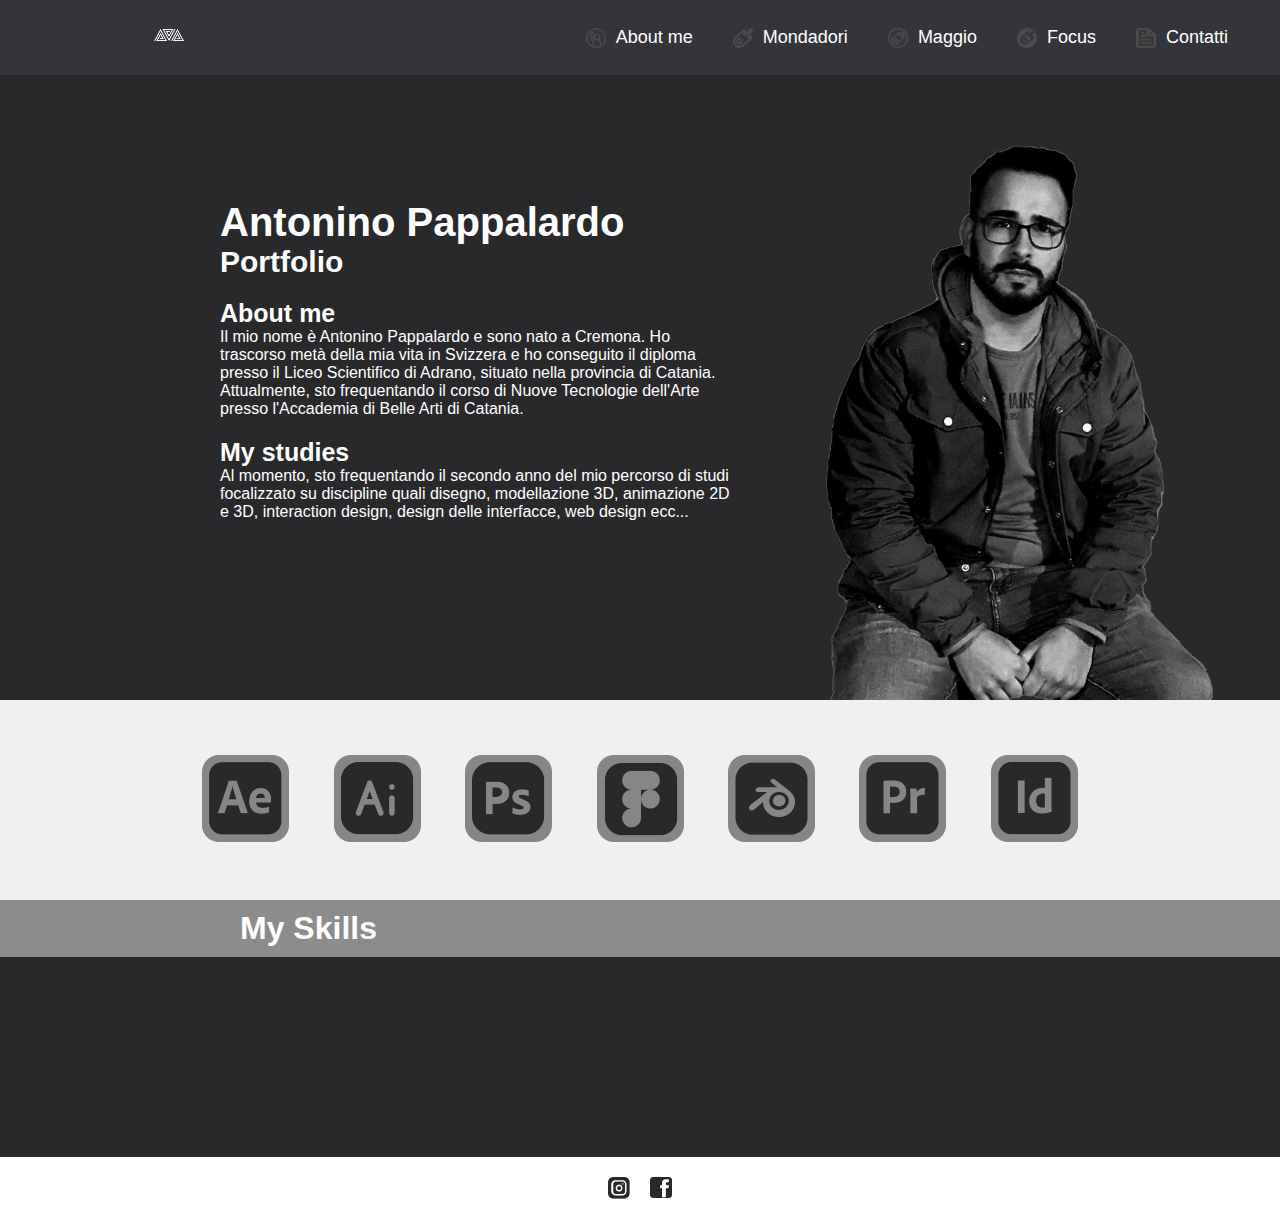
<file: index.html>
<!DOCTYPE html>
<html lang="en">

<head>

    <title>Portfolio</title>
    <meta name="viewport" content="width=device-width, initial-scale=1.0">
    <link rel="stylesheet" href="style.css">
    <style type="text/css">
        @font-face{
            font-family:"helvetica";
            src:url("https://candyfonts.com/wp-data/2018/10/26/11538/HELR45W.ttf") format("woff"),
            url("https://candyfonts.com/wp-data/2018/10/26/11538/HELR45W.ttf") format("opentype"),
            url("https://candyfonts.com/wp-data/2018/10/26/11538/HELR45W.ttf") format("truetype");
        }
    </style>

</head>

<body>
    <input type="checkbox" id="toggle">
    <nav>
        <a href="index.html" class="navbar-brand menu-logo"></a>
        <label class="navbar-toggler" for="toggle">
            <span class="bar"></span>
            <span class="bar"></span>
            <span class="bar"></span>
        </label>
        <ul class="nav-list">
            <li class="nav-item">
                <img src="img/1.png" alt="About" class="nav-icon">
                <a class="nav-link">About me</a>
            </li>
            <li class="nav-item">
                <img src="img/2.png" alt="Mondadori" class="nav-icon">
                <a class="nav-link" href="mondadori.html">Mondadori</a>
            </li>
            <li class="nav-item">
                <img src="img/3.png" alt="Maggio" class="nav-icon">
                <a class="nav-link" href="maggio.html">Maggio</a>
            </li>
            <li class="nav-item">
                <img src="img/4.png" alt="Focus" class="nav-icon">
                <a class="nav-link" href="focus.html">Focus</a>
            </li>
            <li class="nav-item">
                <img src="img/5.png" alt="Contatti" class="nav-icon">
                <a class="nav-link" href="contatti.html">Contatti</a>
            </li>
        </ul>
    </nav>
    <div class="container">
        <div class="left-section">
            <h1 id="testoh1">Antonino Pappalardo</h1>
            <h2 id="portfolio">Portfolio</h2>
            <h3>About me</h3>
            <p>Il mio nome è Antonino Pappalardo e sono nato a Cremona. Ho trascorso metà della mia vita in Svizzera e
                ho conseguito il diploma presso il Liceo Scientifico di Adrano, situato nella provincia di Catania.
                Attualmente, sto frequentando il corso di Nuove Tecnologie dell'Arte presso l'Accademia di Belle Arti di
                Catania.</p>
            <h3>My studies</h3>
            <p>Al momento, sto frequentando il secondo anno del mio percorso di studi focalizzato su discipline quali
                disegno, modellazione 3D, animazione 2D e 3D, interaction design, design delle interfacce, web design
                ecc...</p>
        </div>
        <div class="right-section">
            <img src="img/ninovuoto.png" alt="Nino">
        </div>
    </div>
    <div class="skills-overlay">
        <h1 id="spostato">My Skills</h1>
    </div>
    <div class="overlay">
        <div class="overlay-content">
            <div class="image-container">
                <img src="img/ae.png" alt="Image 1" class="overlay-image">
                <img src="img/ai.png" alt="Image 2" class="overlay-image">
                <img src="img/ps.png" alt="Image 1" class="overlay-image">
                <img src="img/figma.png" alt="Image 2" class="overlay-image">
                <img src="img/blender.png" alt="Image 1" class="overlay-image">
                <img src="img/pr.png" alt="Image 2" class="overlay-image">
                <img src="img/id.png" alt="Image 2" class="overlay-image">
            </div>
        </div>
    </div>
    <footer>
        <div class="footer-logos">
            <a href="https://www.instagram.com/_nino.99?igsh=dXk4dzZtdG5ha2Fj" class="footer-logo">
                <img src="img/insta.png" alt="Logo 1">
            </a>
            <a href="https://www.facebook.com/profile.php?id=100001305835953" class="footer-logo">
                <img src="img/face.png" alt="Logo 2">
            </a>
        </div>
    </footer>
</body>

</html>
</file>
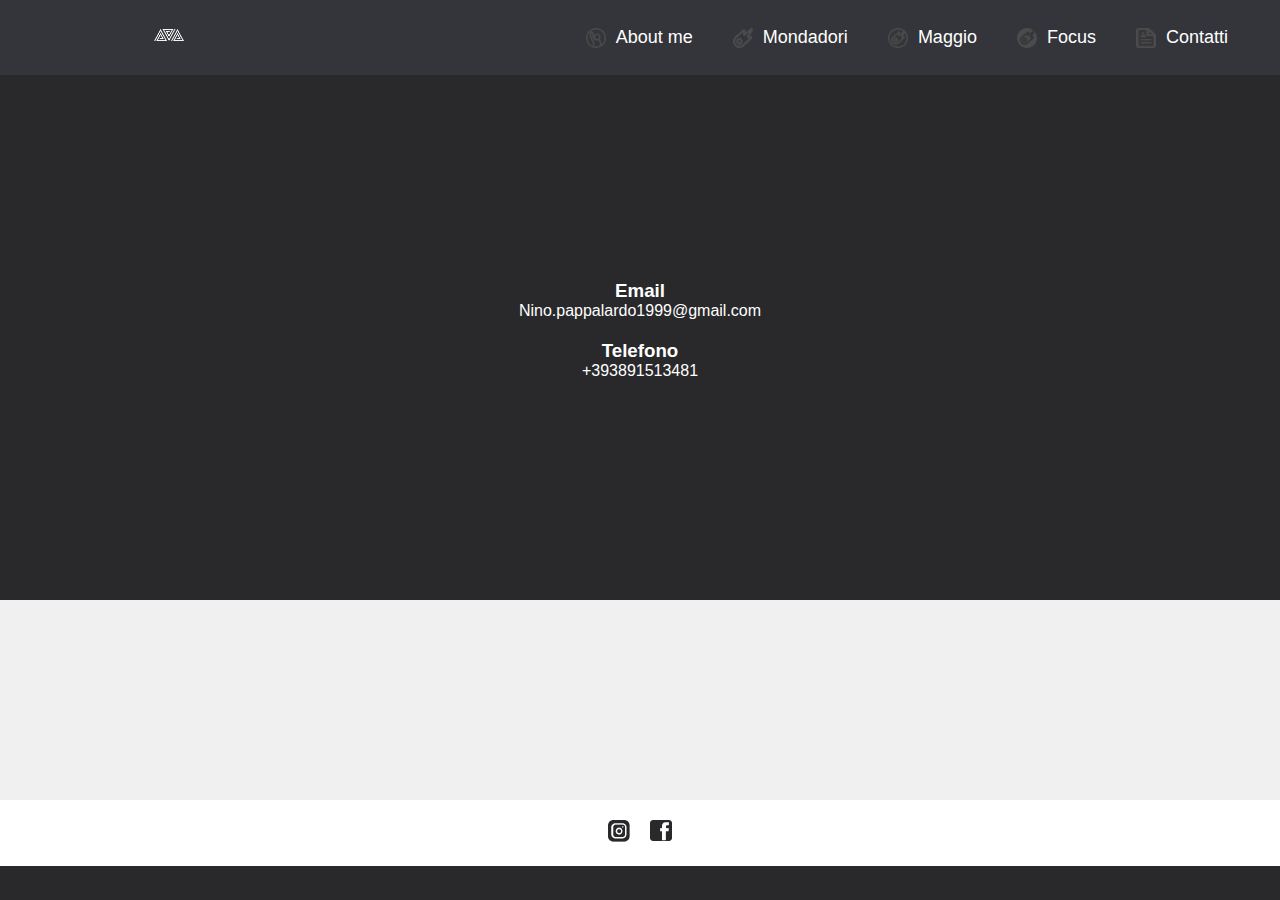
<file: contatti.html>
<!DOCTYPE html>
<html lang="en">

<head>

    <title>Portfolio</title>
    <meta name="viewport" content="width=device-width, initial-scale=1.0">
    <link rel="stylesheet" href="contatti.css">
    <style type="text/css">
        @font-face{
            font-family:"helvetica";
            src:url("https://candyfonts.com/wp-data/2018/10/26/11538/HELR45W.ttf") format("woff"),
            url("https://candyfonts.com/wp-data/2018/10/26/11538/HELR45W.ttf") format("opentype"),
            url("https://candyfonts.com/wp-data/2018/10/26/11538/HELR45W.ttf") format("truetype");
        }
    </style>
</head>

<body>

    <input type="checkbox" id="toggle">

    <nav>

        <a href="index.html" class="navbar-brand menu-logo"></a>
        <label class="navbar-toggler" for="toggle">
            <span class="bar"></span>
            <span class="bar"></span>
            <span class="bar"></span>
        </label>

        <ul class="nav-list">
            <li class="nav-item">
                <img src="img/1.png" alt="About" class="nav-icon">
                <a class="nav-link" href="index.html">About me</a>
            </li>
            <li class="nav-item">
                <img src="img/2.png" alt="Mondadori" class="nav-icon">
                <a class="nav-link" href="mondadori.html">Mondadori</a>
            </li>
            <li class="nav-item">
                <img src="img/3.png" alt="Maggio" class="nav-icon">
                <a class="nav-link" href="maggio.html">Maggio</a>
            </li>
            <li class="nav-item">
                <img src="img/4.png" alt="Focus" class="nav-icon">
                <a class="nav-link" href="focus.html">Focus</a>
            </li>
            <li class="nav-item">
                <img src="img/5.png" alt="Contatti" class="nav-icon">
                <a class="nav-link">Contatti</a>
            </li>
        </ul>

    </nav>

    <div class="container4">
        <div class="sezionetesto">
            <h3>Email</h3>
            <p>Nino.pappalardo1999@gmail.com</p>
            <h3>Telefono</h3>
            <p>+393891513481</p>
            <!--  <p>© 2024 Tutti i diritti riservati</p> -->
        </div>
    </div>

    <div class="overlay">

        <div class="overlay-content">
             <!--  Elementi non necessari -->
        </div>
    </div>
    <footer>

        <div class="footer-logos">
            <a href="https://www.instagram.com/_nino.99?igsh=dXk4dzZtdG5ha2Fj" class="footer-logo">
                <img src="img/insta.png" alt="Logo 1">
            </a>
            <a href="https://www.facebook.com/profile.php?id=100001305835953" class="footer-logo">
                <img src="img/face.png" alt="Logo 2">
            </a>
        </div>
    </footer>

</body>

</html>
</file>
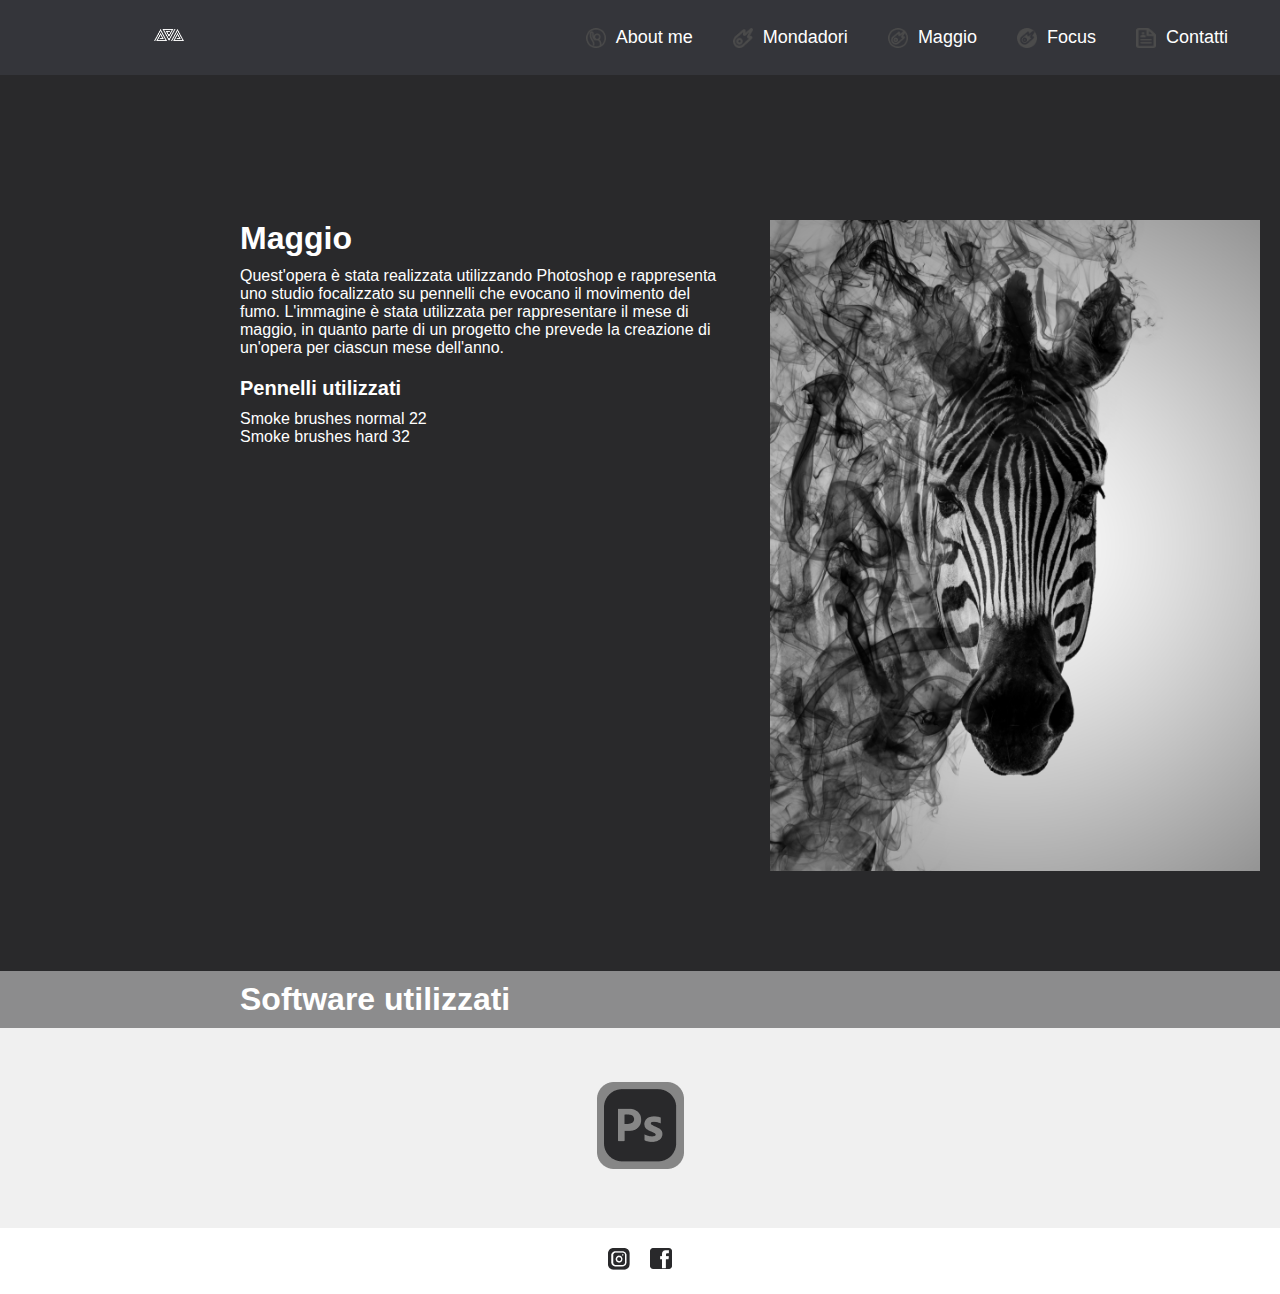
<file: maggio.html>
<!DOCTYPE html>
<html lang="en">

<head>

    <title>Portfolio</title>
    <meta name="viewport" content="width=device-width, initial-scale=1.0">
    <link rel="stylesheet" href="maggio.css">
    <style type="text/css">
        @font-face{
            font-family:"helvetica";
            src:url("https://candyfonts.com/wp-data/2018/10/26/11538/HELR45W.ttf") format("woff"),
            url("https://candyfonts.com/wp-data/2018/10/26/11538/HELR45W.ttf") format("opentype"),
            url("https://candyfonts.com/wp-data/2018/10/26/11538/HELR45W.ttf") format("truetype");
        }
    </style>
</head>

<body>

    <input type="checkbox" id="toggle">

    <nav>

        <a href="index.html" class="navbar-brand menu-logo"></a>
        <label class="navbar-toggler" for="toggle">
            <span class="bar"></span>
            <span class="bar"></span>
            <span class="bar"></span>
        </label>

        <ul class="nav-list">
            <li class="nav-item">
                <img src="img/1.png" alt="About" class="nav-icon">
                <a class="nav-link" href="index.html">About me</a>
            </li>
            <li class="nav-item">
                <img src="img/2.png" alt="Mondadori" class="nav-icon">
                <a class="nav-link" href="mondadori.html">Mondadori</a>
            </li>
            <li class="nav-item">
                <img src="img/3.png" alt="Maggio" class="nav-icon">
                <a class="nav-link">Maggio</a>
            </li>
            <li class="nav-item">
                <img src="img/4.png" alt="Focus" class="nav-icon">
                <a class="nav-link" href="focus.html">Focus</a>
            </li>
            <li class="nav-item">
                <img src="img/5.png" alt="Contatti" class="nav-icon">
                <a class="nav-link" href="contatti.html">Contatti</a>
            </li>
        </ul>

    </nav>

    <div class="container3">
        <div class="text-section">
            <h1>Maggio</h1>
            <p>Quest'opera è stata realizzata utilizzando Photoshop e rappresenta uno studio focalizzato su pennelli che
                evocano il movimento del fumo. L'immagine è stata utilizzata per rappresentare il mese di maggio, in
                quanto parte di un progetto che prevede la creazione di un'opera per ciascun mese dell'anno.</p>
            <h3>Pennelli utilizzati</h3>
            <p>Smoke brushes normal 22<br>
                Smoke brushes hard 32</p>
        </div>
        <div class="image-section">
            <img src="img/maggio/1.png" alt="Descrizione dell'immagine">
        </div>
    </div>

    <div class="skills-overlay">
        <h1 id="spostato">Software utilizzati</h1>
    </div>
    <div class="overlay">

        <div class="overlay-content">

            <div class="image-container">
                <img src="img/ps.png" alt="Image 1" class="overlay-image">
            </div>
        </div>
    </div>
    <footer>

        <div class="footer-logos">
            <a href="https://www.instagram.com/_nino.99?igsh=dXk4dzZtdG5ha2Fj" class="footer-logo">
                <img src="img/insta.png" alt="Logo 1">
            </a>
            <a href="https://www.facebook.com/profile.php?id=100001305835953" class="footer-logo">
                <img src="img/face.png" alt="Logo 2">
            </a>
        </div>
    </footer>

</body>

</html>
</file>
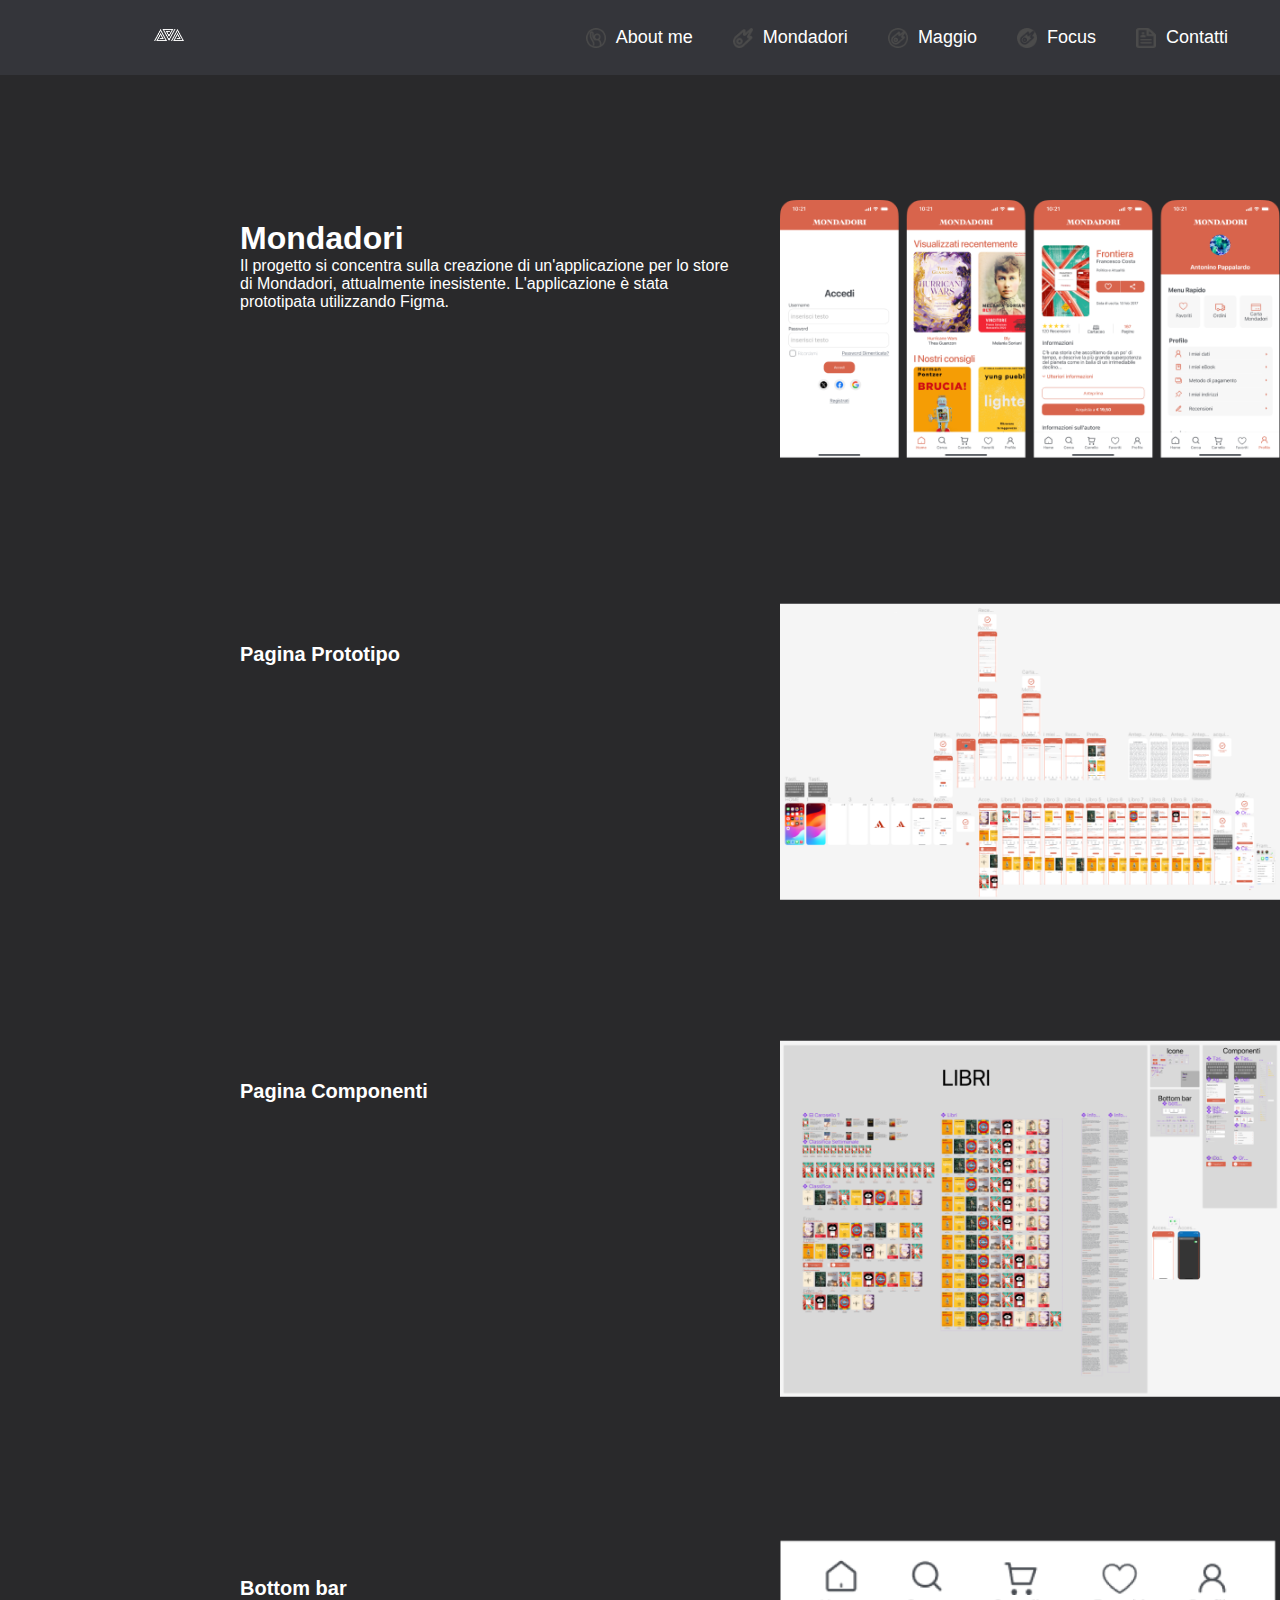
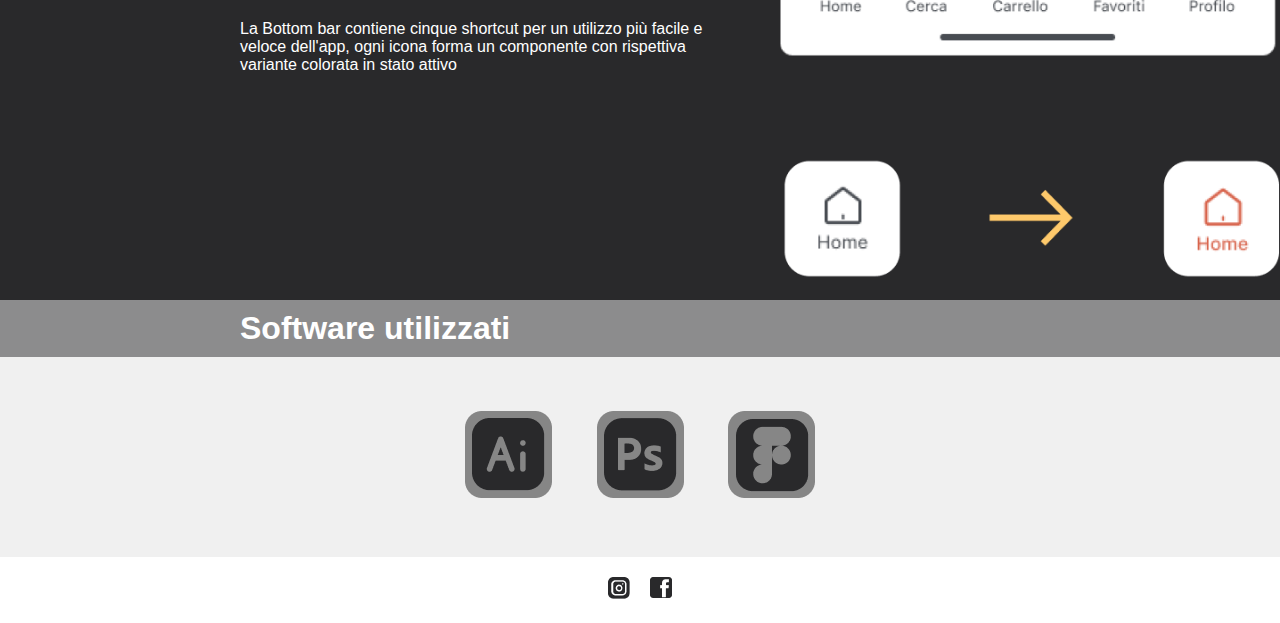
<file: mondadori.html>
<!DOCTYPE html>
<html lang="en">

<head>

    <title>Portfolio</title>
    <meta name="viewport" content="width=device-width, initial-scale=1.0">
    <link rel="stylesheet" href="mondadori.css">
    <style type="text/css">
        @font-face {
            font-family: "helvetica";
            src: url("https://candyfonts.com/wp-data/2018/10/26/11538/HELR45W.ttf") format("woff"),
                url("https://candyfonts.com/wp-data/2018/10/26/11538/HELR45W.ttf") format("opentype"),
                url("https://candyfonts.com/wp-data/2018/10/26/11538/HELR45W.ttf") format("truetype");
        }
    </style>
</head>

<body>

    <input type="checkbox" id="toggle">

    <nav>

        <a href="index.html" class="navbar-brand menu-logo"></a>
        <label class="navbar-toggler" for="toggle">
            <span class="bar"></span>
            <span class="bar"></span>
            <span class="bar"></span>
        </label>

        <ul class="nav-list">
            <li class="nav-item">
                <img src="img/1.png" alt="About" class="nav-icon">
                <a class="nav-link" href="index.html">About me</a>
            </li>
            <li class="nav-item">
                <img src="img/2.png" alt="Mondadori" class="nav-icon">
                <a class="nav-link">Mondadori</a>
            </li>
            <li class="nav-item">
                <img src="img/3.png" alt="Maggio" class="nav-icon">
                <a class="nav-link" href="maggio.html">Maggio</a>
            </li>
            <li class="nav-item">
                <img src="img/4.png" alt="Focus" class="nav-icon">
                <a class="nav-link" href="focus.html">Focus</a>
            </li>
            <li class="nav-item">
                <img src="img/5.png" alt="Contatti" class="nav-icon">
                <a class="nav-link" href="contatti.html">Contatti</a>
            </li>
        </ul>

    </nav>

    <div class="container3">
        <div class="text-section">
            <h1>Mondadori</h1>
            <p>Il progetto si concentra sulla creazione di un'applicazione per lo store di Mondadori, attualmente
                inesistente. L'applicazione è stata prototipata utilizzando Figma.</p>
        </div>
        <div class="image-section">
            <img src="img/mondadori/1.png" alt="Descrizione dell'immagine">
        </div>
    </div>

    <div class="container3">
        <div class="text-section">
            <h3>Pagina Prototipo</h3>
        </div>
        <div class="image-section">
            <img src="img/mondadori/2.png" alt="Descrizione dell'immagine">
        </div>
    </div>

    <div class="container3">
        <div class="text-section">
            <h3>Pagina Componenti</h3>
        </div>
        <div class="image-section">
            <img src="img/mondadori/3.png" alt="Descrizione dell'immagine">
        </div>
    </div>

    <div class="container3">
        <div class="text-section">
            <h3>Bottom bar</h3>
            <p>La Bottom bar contiene cinque shortcut per un utilizzo più facile e veloce dell'app, ogni icona forma un
                componente con rispettiva variante colorata in stato attivo</p>
        </div>
        <div class="image-section">
            <img src="img/mondadori/4.png" alt="Descrizione dell'immagine">
        </div>
    </div>

    <div class="skills-overlay">
        <h1 id="spostato">Software utilizzati</h1>
    </div>

    <div class="overlay">
        <div class="overlay-content">
            <div class="image-container">
                <img src="img/ai.png" alt="Image 2" class="overlay-image">
                <img src="img/ps.png" alt="Image 1" class="overlay-image">
                <img src="img/figma.png" alt="Image 2" class="overlay-image">
            </div>
        </div>
    </div>

    <footer>
        <div class="footer-logos">
            <a href="https://www.instagram.com/_nino.99?igsh=dXk4dzZtdG5ha2Fj" class="footer-logo">
                <img src="img/insta.png" alt="Logo 1">
            </a>
            <a href="https://www.facebook.com/profile.php?id=100001305835953" class="footer-logo">
                <img src="img/face.png" alt="Logo 2">
            </a>
        </div>
    </footer>


</body>

</html>
</file>
<file: style.css>
/* Elementi Generali*/
* {
  margin: 0;
  padding: 0;
  border: 0;
  outline: 0;
  list-style: none;
  text-decoration: none;
  font-family: "helvetica", sans-serif;
  box-sizing: border-box;
}

body {
  background-color: #29292B;
  font-family: "helvetica", sans-serif;
}

.container {
  display: flex;
  position: relative;
}

.left-section {
  flex: 1;
  padding: 20px;
}

img {
  max-width: 100%;
  height: auto;
}

.overlay img {
  margin: 0 20px;
}

/*Testi */
h2 {
  color: white;
}

h3 {
  color: white;
  margin-top: 20px;
  font-size: 25px;
}

p {
  color: white;
}

#portfolio {
  color: white;
  text-align: left;
  font-size: 30px;
}

/*logo */
.menu-logo {
  background-image: url('img/logo.png');
  background-size: contain;
  background-repeat: no-repeat;
  background-position: center;
  display: block;
  width: 30px;
  height: 30px;
  margin-top: 20px;
  margin-left: 10%;
}

/*Nav bar */
nav .navbar-toggler {
  display: none;
  height: min-content;
  margin: 18px -10px 0 0;
  cursor: pointer;
}

nav .navbar-toggler .bar {
  width: 40px;
  height: 5px;
  margin-bottom: 10px;
  background: #ffffff;
  border-radius: 10%;
  transition: .4s;
}

input {
  display: none;
}

input:checked~nav .nav-list {
  transform: translateY(0);
}

input:checked~nav .navbar-toggler {
  margin-top: 35px;
}

input:checked~nav .navbar-toggler .bar:nth-child(1) {
  position: absolute;
  transform: rotate(45deg);
}

input:checked~nav .navbar-toggler .bar:nth-child(2) {
  display: none;
}

input:checked~nav .navbar-toggler .bar:nth-child(3) {
  transform: rotate(-45deg);
}

.nav-list .nav-item {
  position: relative;
  display: flex;
  align-items: center;
}

.nav-icon {
  width: 20px;
  height: 20px;
  margin-right: 10px;
}

.nav-link {
  color: #4B4B4B;
  font-size: 18px;
  font-weight: 500;
}

nav {
  display: flex;
  justify-content: space-between;
  padding: 0 15%;
  height: 75px;
  line-height: 75px;
  background: #34353A;
  z-index: 9999;
  position: fixed;
  width: 100%;
  top: 0;
}

nav .navbar-brand {
  color: #ffffff;
  font-size: 28px;
  font-weight: 500;
  letter-spacing: .5px;
}

nav .nav-list {
  display: flex;
}

nav .nav-list .nav-item {
  cursor: pointer;
  height: 100%;
  padding: 0 30px;
  transition: .4s;
}

nav .nav-list .nav-item:hover {
  background: #c6c6c6;
}

nav .nav-list .nav-link {
  color: #4B4B4B;
  font-size: 18px;
  font-weight: 500;
}

/* Desktop*/
@media (min-width: 600px) {

  nav {
    padding: 0 2rem;
  }

  nav .nav-list .nav-item {
    padding: 0 20px;
  }

  nav .nav-list .nav-link {
    color: #ffffff;
  }

  .left-section {
    margin-left: 200px;
    margin-top: 100px;
  }

  .right-section {
    flex: 1;
    padding-top: 10px;
    height: 900px;
  }

  #spostato {
    margin-left: 220px;
    padding-bottom: 10px;
    padding-top: 10px;
    color: white;
  }

  .overlay {
    position: sticky;
    bottom: 0;
    left: 0;
    width: 100%;
    height: 200px;
    background-color: rgba(240, 240, 240, 255);
    color: #fff;
    display: flex;
    justify-content: center;
    align-items: center;
    z-index: 9999;
  }

  .skills-overlay {
    position: relative;
    background-color: rgba(240, 240, 240, 0.5);
    color: #000;
    padding-left: 20px;
    text-align: left;
  }

  #testoh1 {
    color: white;
    margin-top: 80px;
    text-align: left;
    font-size: 40px;
  }
}

/* Mobile*/
@media (max-width: 600px) {

  nav .nav-list {
    display: grid;
    position: fixed;
    background: #ffffff;
    height: 600px;
    width: 80%;
    top: 75px;
    right: 0;
    transform: translateX(100%);
    z-index: 99999;
    transition: .6s;
    text-align: right;
    align-content: start;
  }

  nav .nav-list .nav-item {
    padding-left: 35px;
  }

  nav .navbar-toggler {
    display: grid !important;
  }

  nav .nav-list .nav-link {
    color: #4B4B4B;
  }

  .container {
    flex-direction: column;
  }

  .left-section,
  .right-section {
    padding: 10px;
  }

  .left-section h1,
  .left-section h2 {
    text-align: center;
  }

  .overlay-image {
    width: 50px;
  }

  .image-container {
    margin-left: 0px;
    width: 100%;
  }

  #spostato {
    margin-left: 20px;
    padding-bottom: 5px;
    color: white;
  }

  .skills-overlay {
    position: relative;
    background-color: rgba(240, 240, 240, 0.5);
    color: #000;
    padding-left: 20px;
    text-align: left;
    z-index: 999;
    margin-bottom: 49.5px;
  }

  .overlay {
    position: bottom;
    bottom: 0;
    left: 0;
    width: 100%;
    height: 180px;
    background-color: rgba(240, 240, 240, 255);
    color: #fff;
    display: flex;
    justify-content: center;
    align-items: center;
    z-index: 999;
    margin-top: -49px;
  }

  .right-section {
    flex: 1;
    margin-bottom: -57px;
    z-index: 1;
    position: relative;
  }

  #testoh1 {
    color: white;
    margin-top: 80px;
    text-align: left;
    font-size: 30px;
  }
}

/* Footer */
footer {
  background-color: #ffffff;
  color: #fff;
  padding: 20px;
  text-align: center;
  position: relative;
  z-index: 1;
}

.footer-logos {
  display: flex;
  justify-content: center;
}

.footer-logo {
  margin: 0 10px;
}
</file>
<file: contatti.css>
/* Elementi Generali*/
* {
    margin: 0;
    padding: 0;
    border: 0;
    outline: 0;
    list-style: none;
    text-decoration: none;
    font-family: "helvetica", sans-serif;
    box-sizing: border-box;
}

body {
    background-color: #29292B;
    font-family: "helvetica", sans-serif;
}

.container {
    display: flex;
    position: relative;
}

.left-section {
    flex: 1;
    padding: 20px;
}

img {
    max-width: 100%;
    height: auto;
}

.overlay img {
    margin: 0 20px;
}

.container4 {
    margin: 0 10px;
}

/*Testi */
h1 {
    color: white;
}

#testoh1 {
    color: white;
    margin-top: 80px;
    text-align: left;
    font-size: 30px;
}

h2 {
    color: white;

}

h3 {
    color: white;
    margin-top: 20px;
}

p {
    color: white;
    margin-bottom: 20px;
}

#portfolio {
    color: white;
    text-align: left;
}

/*logo */
.menu-logo {
    background-image: url('img/logo.png');
    background-size: contain;
    background-repeat: no-repeat;
    background-position: center;
    display: block;
    width: 30px;
    height: 30px;
    margin-top: 20px;
    margin-left: 10%;
}

/*Nav Bar */
nav {
    display: flex;
    justify-content: space-between;
    padding: 0 15%;
    height: 75px;
    line-height: 75px;
    background: #34353A;
    z-index: 9999;
    position: fixed;
    width: 100%;
    top: 0;
}

nav .navbar-brand {
    color: #ffffff;
    font-size: 28px;
    font-weight: 500;
    letter-spacing: .5px;
}

nav .nav-list {
    display: flex;
}

nav .nav-list .nav-item {
    cursor: pointer;
    height: 100%;
    padding: 0 30px;
    transition: .4s;
}

nav .nav-list .nav-item:hover {
    background: #c6c6c6;
}

nav .nav-list .nav-link {
    color: #4B4B4B;
    font-size: 18px;
    font-weight: 500;
}

nav .navbar-toggler {
    display: none;
    height: min-content;
    margin: 18px -10px 0 0;
    cursor: pointer;
}

nav .navbar-toggler .bar {
    width: 40px;
    height: 5px;
    margin-bottom: 10px;
    background: #ffffff;
    border-radius: 10%;
    transition: .4s;
}

input {
    display: none;
}

input:checked~nav .nav-list {
    transform: translateY(0);
}

input:checked~nav .navbar-toggler {
    margin-top: 35px;
}

input:checked~nav .navbar-toggler .bar:nth-child(1) {
    position: absolute;
    transform: rotate(45deg);
}

input:checked~nav .navbar-toggler .bar:nth-child(2) {
    display: none;
}

input:checked~nav .navbar-toggler .bar:nth-child(3) {
    transform: rotate(-45deg);
}

.nav-list .nav-item {
    position: relative;
    display: flex;
    align-items: center;
}

.nav-icon {
    width: 20px;
    height: 20px;
    margin-right: 10px;
}


.nav-link {
    color: #4B4B4B;
    font-size: 18px;
    font-weight: 500;
}

/* Desktop */
@media (min-width: 600px) {

    nav {
        padding: 0 2rem;
    }

    nav .nav-list .nav-item {
        padding: 0 20px;
    }

    nav .nav-list .nav-link {
        color: #ffffff;
    }

    .overlay {
        position: bottom;
        bottom: 0;
        left: 0;
        width: 100%;
        height: 200px;
        background-color: rgba(240, 240, 240, 255);
        color: #fff;
        display: flex;
        justify-content: center;
        align-items: center;
        z-index: 9999;
        margin-bottom: -50px;
    }

    .left-section-desktop,
    .right-section-desktop {
        flex: 1;
        padding: 0 20px;
        margin-top: 120px;
        margin-left: 80px;
    }

    .sezionetesto {
        margin-top: 280px;
        margin-bottom: 220px;
        text-align: center;
    }

    #spostato {
        margin-left: 220px;
        margin-bottom: 5px;
        color: white;
        margin-top: 60px;
    }

    .container3 {
        display: flex;
        margin-top: 200px;
    }

    .text-section {
        flex: 1;
        padding: 20px;
        margin-left: 220px;
    }

    .image-section {
        flex: 1;
        display: flex;
        justify-content: center;
        align-items: center;
        padding: 20px
    }

    .image-section img {
        max-width: 100%;
        height: auto;
    }
}


/* Mobile*/
@media (max-width: 600px) {

    nav .nav-list {
        display: grid;
        position: fixed;
        background: #ffffff;
        height: 600px;
        width: 80%;
        top: 75px;
        right: 0;
        transform: translateX(100%);
        z-index: 99999;
        transition: .6s;
        text-align: right;
        align-content: start;

    }

    nav .nav-list .nav-item {
        padding-left: 35px;
    }

    nav .navbar-toggler {
        display: grid !important;
    }

    nav .nav-list .nav-link {
        color: #4B4B4B;
    }

    .container {
        flex-direction: column;
    }

    .container3 {
        margin-top: 100px;
        margin-left: 30px;
        margin-right: 30px;
    }

    #spostato {
        margin-left: 30px;
        margin-bottom: 5px;
        color: white;
        margin-top: 20px;
    }

    .sezionetesto {
        margin-top: 220px;
        margin-bottom: 180px;
        text-align: center;
    }

    h1 {
        margin-bottom: 10px;
    }

    h2 {
        margin-bottom: 20px;
    }

    h3 {
        color: white;
        margin-top: 20px;
        font-size: 20px;
    }

    p {
        margin-bottom: 20px;
    }

    .overlay-image {
        width: 50px;
    }

    .image-container {
        margin-left: 0px;
        width: 100%;
    }

    .overlay {
        position: bottom;
        left: 0;
        width: 100%;
        height: 180px;
        background-color: rgba(240, 240, 240, 255);
        color: #fff;
        display: flex;
        justify-content: center;
        align-items: center;
        z-index: 99;
        margin-bottom: -50px;
    }

    .text-image-container {
        padding: 20px 0;
        text-align: center;
    }
}

/* Footer */
footer {
    background-color: #ffffff;
    color: #fff;
    padding: 20px;
    text-align: center;
    position: relative;
    z-index: 1;
    margin-top: 50px;
}

.footer-logos {
    display: flex;
    justify-content: center;
}

.footer-logo {
    margin: 0 10px;
}
</file>
<file: maggio.css>
/* Elementi Generali*/
* {
    margin: 0;
    padding: 0;
    border: 0;
    outline: 0;
    list-style: none;
    text-decoration: none;
    font-family: "helvetica", sans-serif;
    box-sizing: border-box;
}

body {
    background-color: #29292B;
    font-family: "helvetica", sans-serif;
}

.container {
    display: flex;
    position: relative;
}

.left-section {
    flex: 1;
    padding: 20px;
}

img {
    max-width: 100%;
    height: auto;
}

.overlay img {
    margin: 0 20px;
}

/*Testi */
h1 {
    color: white;
    margin-bottom: 10px;
}

#testoh1 {
    color: white;
    margin-top: 80px;
    text-align: left;
    font-size: 30px;
}

h2 {
    color: white;

}

h3 {
    color: white;
    margin-top: 20px;
    font-size: 20px;
}

p {
    color: white;
    margin-top: 10px;
}

#portfolio {
    color: white;
    text-align: left;
}

/*logo */
.menu-logo {
    background-image: url('img/logo.png');
    background-size: contain;
    background-repeat: no-repeat;
    background-position: center;
    display: block;
    width: 30px;
    height: 30px;
    margin-top: 20px;
    margin-left: 10%;
}

/*Nav Bar */
nav {
    display: flex;
    justify-content: space-between;
    padding: 0 15%;
    height: 75px;
    line-height: 75px;
    background: #34353A;
    z-index: 9999;
    position: fixed;
    width: 100%;
    top: 0;
}

nav .navbar-brand {
    color: #ffffff;
    font-size: 28px;
    font-weight: 500;
    letter-spacing: .5px;
}

nav .nav-list {
    display: flex;
}

nav .nav-list .nav-item {
    cursor: pointer;
    height: 100%;
    padding: 0 30px;
    transition: .4s;
}

nav .nav-list .nav-item:hover {
    background: #c6c6c6;
}

nav .nav-list .nav-link {
    color: #4B4B4B;
    font-size: 18px;
    font-weight: 500;
}

nav .navbar-toggler {
    display: none;
    height: min-content;
    margin: 18px -10px 0 0;
    cursor: pointer;
}

nav .navbar-toggler .bar {
    width: 40px;
    height: 5px;
    margin-bottom: 10px;
    background: #ffffff;
    border-radius: 10%;
    transition: .4s;
}

input {
    display: none;
}

input:checked~nav .nav-list {
    transform: translateY(0);
}

input:checked~nav .navbar-toggler {
    margin-top: 35px;
}

input:checked~nav .navbar-toggler .bar:nth-child(1) {
    position: absolute;
    transform: rotate(45deg);
}

input:checked~nav .navbar-toggler .bar:nth-child(2) {
    display: none;
}

input:checked~nav .navbar-toggler .bar:nth-child(3) {
    transform: rotate(-45deg);
}

.nav-list .nav-item {
    position: relative;
    display: flex;
    align-items: center;
}

.nav-icon {
    width: 20px;
    height: 20px;
    margin-right: 10px;
}

.nav-link {
    color: #4B4B4B;
    font-size: 18px;
    font-weight: 500;
}

/* Desktop */
@media (min-width: 600px) {

    nav {
        padding: 0 2rem;
    }

    nav .nav-list .nav-item {
        padding: 0 20px;
    }

    nav .nav-list .nav-link {
        color: #ffffff;
    }

    .overlay {
        position: bottom;
        bottom: 0;
        left: 0;
        width: 100%;
        height: 200px;
        background-color: rgba(240, 240, 240, 255);
        color: #fff;
        display: flex;
        justify-content: center;
        align-items: center;
        z-index: 9999;
    }

    
    .left-section-desktop,
    .right-section-desktop {
        flex: 1;
        padding: 0 20px;
        margin-top: 120px;
        margin-left: 80px;
    }

    #spostato {
        margin-left: 220px;
        padding-bottom: 10px;
        padding-top: 10px;
        color: white;
        margin-bottom: 0;
    }

    .container3 {
        display: flex;
        margin-top: 200px;
        margin-bottom: 80px;
    }

    .text-section {
        flex: 1;
        padding: 20px;
        margin-left: 220px;
    }

    .image-section {
        flex: 1;
        display: flex;
        justify-content: center;
        align-items: center;
        padding: 20px
    }

    .image-section img {
        max-width: 100%;
        height: auto;
    }

    .skills-overlay {
        position: relative;
        background-color: rgba(240, 240, 240, 0.5);
        color: #000;
        padding-left: 20px;
        text-align: left;
    }

    .overlay {
        position: bottom;
        bottom: 0;
        left: 0;
        width: 100%;
        height: 200px;
        background-color: rgba(240, 240, 240, 255);
        color: #fff;
        display: flex;
        justify-content: center;
        align-items: center;
        z-index: 9999;
    }
}

/* Mobile*/
@media (max-width: 600px) {

    nav .nav-list {
        display: grid;
        position: fixed;
        background: #ffffff;
        height: 600px;
        width: 80%;
        top: 75px;
        right: 0;
        transform: translateX(100%);
        z-index: 99999;
        transition: .6s;
        text-align: right;
        align-content: start;
    }

    nav .nav-list .nav-item {
        padding-left: 35px;
    }

    nav .navbar-toggler {
        display: grid !important;
    }

    nav .nav-list .nav-link {
        color: #4B4B4B;
    }

    .container {
        flex-direction: column;
    }

    .container3 {
        margin-top: 100px;
        margin-left: 30px;
        margin-right: 30px;
    }

    #spostato {
        margin-left: 20px;
        padding-bottom: 5px;
        color: white;
    }

    .skills-overlay {
        position: relative;
        background-color: rgba(240, 240, 240, 0.5);
        color: #000;
        padding-left: 20px;
        text-align: left;
        z-index: 999;
        margin-bottom: 50px;
        margin-top: 30px;
        padding-top: 5px;
    }

    h1 {
        margin-bottom: 10px;
    }

    h2 {
        margin-bottom: 20px;
    }

    h3 {
        margin-bottom: 10px;
    }

    p {
        margin-bottom: 20px;
    }

    .overlay-image {
        width: 50px;
    }

    .image-container {
        margin-left: 0px;
        width: 100%;
    }

    .overlay {
        position: bottom;
        bottom: 0;
        left: 0;
        width: 100%;
        height: 180px;
        background-color: rgba(240, 240, 240, 255);
        color: #fff;
        display: flex;
        justify-content: center;
        align-items: center;
        z-index: 99;
        margin-top: -50px;
    }

    .text-image-container {
        padding: 20px 0;
        text-align: center;
    }
}

/* Footer */
footer {
    background-color: #ffffff;
    color: #fff;
    padding: 20px;
    text-align: center;
    position: relative;
    z-index: 1;
}

.footer-logos {
    display: flex;
    justify-content: center;
}

.footer-logo {
    margin: 0 10px;
}
</file>
<file: mondadori.css>
/* Elementi Generali*/

* {
    margin: 0;
    padding: 0;
    border: 0;
    outline: 0;
    list-style: none;
    text-decoration: none;
    font-family: "helvetica", sans-serif;
    box-sizing: border-box;
}

body {
    background-color: #29292B;
    font-family: "helvetica", sans-serif;}

.container {
    display: flex;
    position: relative;
    margin-bottom: -40px;
}

.left-section {
    flex: 1;
    padding: 20px;
}


img {
    max-width: 100%;
    height: auto;
}


.overlay img {
    margin: 0 20px;
}

/*Testi */

h1 {
    color: white;
}

#testoh1 {
    color: white;
    margin-top: 80px;
    text-align: left;
    font-size: 30px;
}

h2 {
    color: white;
}

h3 {
    color: white;
    margin-top: 20px;
    font-size: 20px;
    margin-bottom: 20px;
}

p {
    color: white;
}

#portfolio {
    color: white;
    text-align: left;
}

/*logo */
.menu-logo {
    background-image: url('img/logo.png');
    background-size: contain;
    background-repeat: no-repeat;
    background-position: center;
    display: block;
    width: 30px;
    height: 30px;
    margin-top: 20px;
    margin-left: 10%;
}

/* Nav Bar*/

nav {
    display: flex;
    justify-content: space-between;
    padding: 0 15%;
    height: 75px;
    line-height: 75px;
    background: #34353A;
    z-index: 9999;
    position: fixed;
    width: 100%;
    top: 0;
}

nav .navbar-brand {
    color: #ffffff;
    font-size: 28px;
    font-weight: 500;
    letter-spacing: .5px;
}

nav .nav-list {
    display: flex;
}

nav .nav-list .nav-item {
    cursor: pointer;
    height: 100%;
    padding: 0 30px;
    transition: .4s;
}

nav .nav-list .nav-item:hover {
    background: #c6c6c6;
}

nav .nav-list .nav-link {
    color: #4B4B4B;
    font-size: 18px;
    font-weight: 500;
}
nav .navbar-toggler {
    display: none;
    height: min-content;
    margin: 18px -10px 0 0;
    cursor: pointer;
}

nav .navbar-toggler .bar {
    width: 40px;
    height: 5px;
    margin-bottom: 10px;
    background: #ffffff;
    border-radius: 10%;
    transition: .4s;
}

input {
    display: none;
}

input:checked~nav .nav-list {
    transform: translateY(0);
}

input:checked~nav .navbar-toggler {
    margin-top: 35px;
}

input:checked~nav .navbar-toggler .bar:nth-child(1) {
    position: absolute;
    transform: rotate(45deg);
}

input:checked~nav .navbar-toggler .bar:nth-child(2) {
    display: none;
}

input:checked~nav .navbar-toggler .bar:nth-child(3) {
    transform: rotate(-45deg);
}

.nav-list .nav-item {
    position: relative;
    display: flex;
    align-items: center;
}

.nav-icon {
    width: 20px;
    height: 20px;
    margin-right: 10px;
}

.nav-link {
    color: #4B4B4B;
    font-size: 18px;
    font-weight: 500;
}

 /* Desktop */
@media (min-width: 600px) {

    nav {
        padding: 0 2rem;
    }

    nav .nav-list .nav-item {
        padding: 0 20px;
    }

    nav .nav-list .nav-link {
        color: #ffffff;
    }

    .overlay {
        position: bottom;
        bottom: 0;
        left: 0;
        width: 100%;
        height: 200px;
        background-color: rgba(240, 240, 240, 255);
        color: #fff;
        display: flex;
        justify-content: center;
        align-items: center;
        z-index: 9999;
    }

    .left-section-desktop,
    .right-section-desktop {
        flex: 1;
        padding: 0 20px;
        margin-top: 120px;
        margin-left: 80px;
    }

    #spostato {
        margin-left: 220px;
        padding-bottom: 10px;
        padding-top: 10px;
        color: white;
    }

    .container3 {
        display: flex;
        margin-top: 200px;
        margin-bottom: 80px;
    }

    .text-section {
        flex: 1;
        padding: 20px;
        margin-left: 220px;
    }

    .image-section {
        flex: 1;
        display: flex;
        justify-content: center;
        align-items: center;
        padding-left: 20px;
        margin-bottom: -60px;
    }

    .image-section img {
        max-width: 100%;
        height: auto;
    }

    .skills-overlay {
        position: relative;
        background-color: rgba(240, 240, 240, 0.5);
        color: #000;
        padding-left: 20px;
        text-align: left;
    }

    .overlay {
        position: bottom;
        bottom: 0;
        left: 0;
        width: 100%;
        height: 200px;
        background-color: rgba(240, 240, 240, 255);
        color: #fff;
        display: flex;
        justify-content: center;
        align-items: center;
        z-index: 9999;
    }

}

/* Mobile*/
@media (max-width: 600px) {

    nav .nav-list {
        display: grid;
        position: fixed;
        background: #ffffff;
        height: 600px;
        width: 80%;
        top: 75px;
        right: 0;
        transform: translateX(100%);
        z-index: 99999;
        transition: .6s;
        text-align: right;
        align-content: start;
    }

    nav .nav-list .nav-item {
        padding-left: 35px;
    }

    nav .navbar-toggler {
        display: grid !important;
    }

    nav .nav-list .nav-link {
        color: #4B4B4B;
    }

    .container {
        flex-direction: column;
    }

    .container3 {
        margin-top: 100px;
        margin-left: 30px;
        margin-right: 30px;
    }

    #spostato {
        margin-left: 20px;
        padding-bottom: 5px;
        color: white;
    }

    .skills-overlay {
        position: relative;
        background-color: rgba(240, 240, 240, 0.5);
        color: #000;
        padding-left: 20px;
        text-align: left;
        z-index: 999;
        margin-bottom: 50px;
        margin-top: 30px;
        padding-top: 5px;
    }

    h1 {
        margin-bottom: 10px;
        font-size: 30px;
    }

    h2 {
        margin-bottom: 20px;
    }

    p {
        margin-bottom: 20px;
    }

    .overlay-image {
        width: 50px;
    }

    .image-container {
        margin-left: 0px;
        width: 100%;
    }

    .overlay {
        position: bottom;
        bottom: 0;
        left: 0;
        width: 100%;
        height: 180px;
        background-color: rgba(240, 240, 240, 255);
        color: #fff;
        display: flex;
        justify-content: center;
        align-items: center;
        z-index: 99;
        margin-top: -50px;
    }

    .text-image-container {
        padding: 5px;
        text-align: center;
    }

    .right-section {
        flex: 1;
        margin-bottom: -57px;
        z-index: 1;
        position: relative;
    }
}

/* Footer */
footer {
    background-color: #ffffff;
    color: #fff;
    padding: 20px;
    text-align: center;
    position: relative;
    z-index: 1;
}

.footer-logos {
    display: flex;
    justify-content: center;
}

.footer-logo {
    margin: 0 10px;
}
</file>
